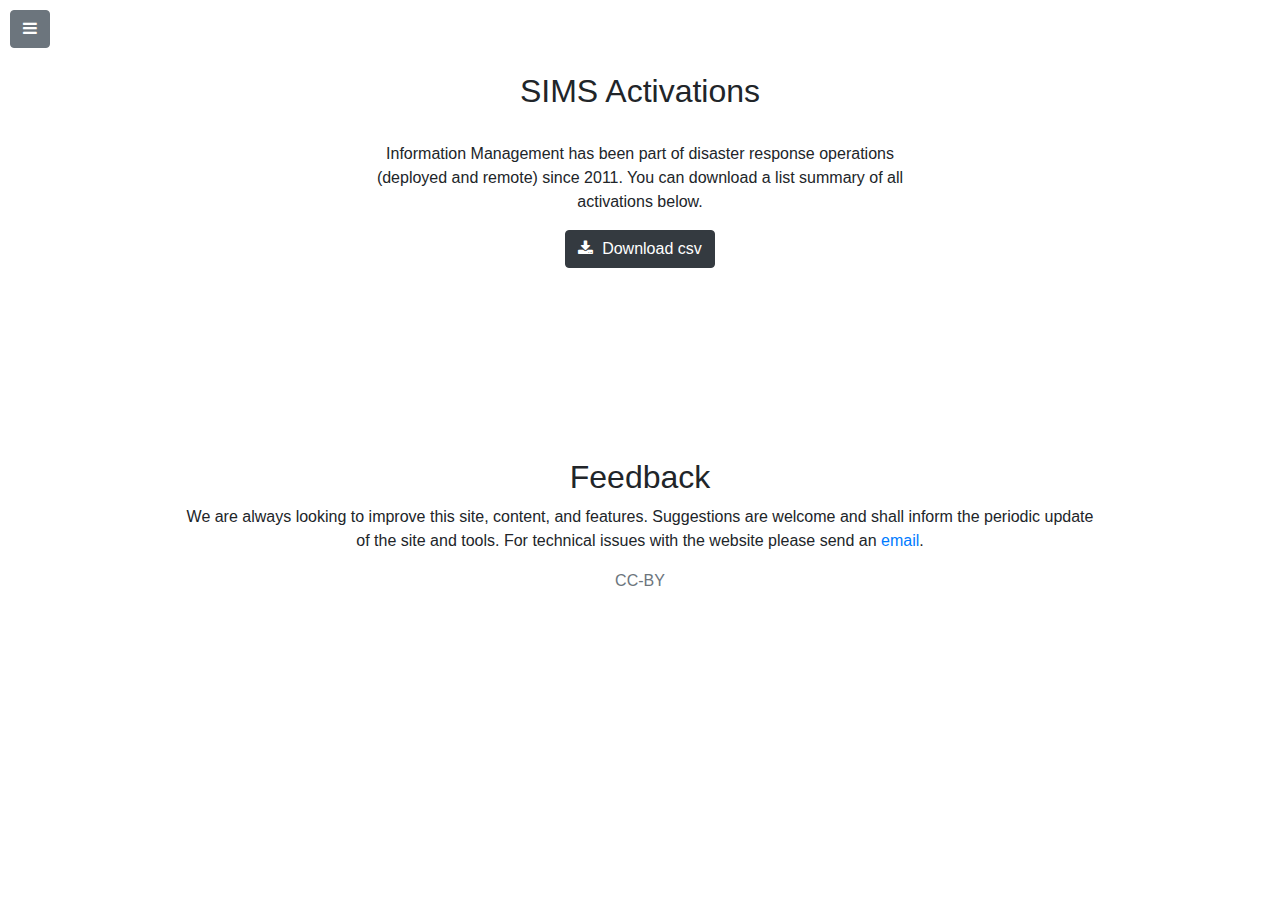
<file: dashboard/index.html>
<!DOCTYPE html>
<html lang="en">

<head>

    <meta charset="utf-8">
    <meta name="viewport" content="width=device-width, initial-scale=1, shrink-to-fit=no">
    <meta name="description" content="The website for Surge Information Management Support (SIMS).">

    <title>SIMS</title>


    <link href="/assets/styles/vendor.min.css" rel="stylesheet">
    <link href="/assets/styles/custom.css" rel="stylesheet">
    
    

</head>

<body>

    <div id="wrapper">

        <!-- Sidebar -->
        <div id="sidebar-wrapper">
            <ul class="sidebar-nav">
              <a id="menu-toggle-sidebar" href="#" class="btn btn-secondary"><i class="fa fa-times"></i></a>
                <li class="sidebar-brand">
                    <a href="/">SIMS</a>
                </li>
                <li>
                    <a href="/resources">Resources</a>
                </li>
                <li>
                    <a href="/toolkit">Toolkit</a>
                </li>
                <li>
                    <a href="/dashboard">Dashboard</a>
                </li>
                <li>
                    <a href="/network">Network</a>
                </li>
            </ul>
        </div>
        <!-- /#sidebar-wrapper -->

        <!-- Page Content -->
        <!--  keep all page content within the #page-content-wrapper -->
        <div id="page-content-wrapper"> 
            
              <a href="#menu-toggle" class="btn btn-secondary" id="menu-toggle"><i class="fa fa-bars"></i></a>
              
              <!-- Dashboard  -->

<section id="dashboard">
<div class="container">
  
  <div class="row justify-content-center">
    <div class="col-10 text-center">
      <h2>SIMS Activations</h2>
    </div>
  </div>
  
  <div class="row justify-content-center d-none d-md-inline-block">
    <div class="col-10">
      <div id="map">
        <button id="reset-map" class="btn btn-md reset" style="display: none;">Reset map and table filters</button>
        <span class="reset" style="display: none;"> | Current filter: <span class="filter"></span></span>    
      </div>
    </div>
  </div>
  
  <br>
    
  <div class="row justify-content-center">
    <div class="col-10 col-md-6 text-center">
      <p class="d-sm-inline-block d-md-none">Information Management has been part of disaster response operations (deployed and remote) since 2011. An interactive map of all activations is available when viewing the website on a larger screen. You can download a list summary of all activations below.</p>
      <p class="d-sm-none d-md-inline-block">Information Management has been part of disaster response operations (deployed and remote) since 2011. You can download a list summary of all activations below.</p>
      <a id="download-data" class="btn btn-dark" href="https://docs.google.com/spreadsheets/d/1u2ZH4VBOjH-Rk3p4g8yel1TsBvBuyzUfwAr9le36V_A/pub?output=csv">
        <i class="fa fa-download" aria-hidden="true"></i>&nbsp; Download csv
      </a>
    </div>
  </div>

  <br>
    
    <div class="row justify-content-center">
      <div class="col-10 d-none d-md-inline-block">
        <div id="table" class="table table-hover"></div>
      </div>
    </div>
  
</div>
</section>

<!-- Footer/Feedback -->
<footer id="feedback" class="">
  <div class="container">
    <div class="row justify-content-center">
      <div class="col-10 text-center">
        <h2>Feedback</h2>
        <p>We are always looking to improve this site, content, and features. Suggestions are welcome and shall inform the periodic update of the site and tools. For technical issues with the website please send an <a href="mailto:daniel.joseph@redcross.org">email</a>.</p>
      </div>
    </div>
    <div class="row justify-content-center">
      <div class="col-10 text-center">
        <p class="text-muted">CC-BY</p>
      </div>
    </div>
  </div>
</footer>

<!-- Bootstrap core JavaScript -->
<script src="/assets/scripts/jquery.min.js"></script>
<script src="/assets/scripts/bootstrap.bundle.min.js"></script>

<!-- Menu Toggle Script -->
<script>
$("#menu-toggle").click(function(e) {
    e.preventDefault();
    $("#wrapper").toggleClass("toggled");
});
$("#menu-toggle-sidebar").click(function(e) {
    e.preventDefault();
    $("#wrapper").toggleClass("toggled");
});

// Scrolls to the selected menu item on the page
$(function () {
    $('a[href*=\\#]:not([href=\\#])').click(function () {
        if (location.pathname.replace(/^\//, '') == this.pathname.replace(/^\//, '') || location.hostname == this.hostname) {

            var target = $(this.hash);
            target = target.length ? target : $('[name=' + this.hash.slice(1) + ']');
            if (target.length) {
                $('html,body').animate({
                    scrollTop: target.offset().top
                }, 1000);
                return false;
            }
        }
    });
});
</script>

<script src="/assets/scripts/d3.min.js"></script>
<script src="/assets/scripts/crossfilter.js"></script>
<script src="/assets/scripts/dc.min.js"></script>
<script src="/assets/scripts/tabletop.min.js"></script>

<script>
var googleUrl = 'https://docs.google.com/spreadsheets/d/1u2ZH4VBOjH-Rk3p4g8yel1TsBvBuyzUfwAr9le36V_A/pubhtml';
var csvLocation = "https://docs.google.com/spreadsheets/d/1u2ZH4VBOjH-Rk3p4g8yel1TsBvBuyzUfwAr9le36V_A/pub?output=csv";
var jsonLocation = "/assets/data/world-map.json";
var rawData; // a global

function init() {
    Tabletop.init({
        key: googleUrl,
        callback: function (mydata, tabletop) {
            rawData = mydata;

            // cleaning data

            rawData.forEach(function (a) {
                a.Year = +a.Year;
            });

            var data = crossfilter(rawData);
            var countryDim = data.dimension(function (a) { return a.Country });
            var countryGroup = countryDim.group().reduceCount();

            var maxValue = countryGroup.top(1)[0].value + 1;
            var minValue = 1;

            // create color palette function for map colours

            var paletteScale = d3.scale.linear()
                    .domain([minValue, maxValue])
                    .range(["#ff4d4d", "#000000"]); // blue colour

            var width = document.getElementById("table").offsetWidth;

            //-------------------------------------- Map -------------------------------

            d3.json(jsonLocation, function (jsonErr, mapData) {
              
                var centre = d3.geo.centroid(mapData);
                var projection = d3.geo.mercator().center(centre).scale(140).translate([500, 220]);

                try {

                    var worldMap = dc.geoChoroplethChart("#map")
                        .width(900)
                        .height(500)
                        .dimension(countryDim)
                        .projection(projection)
                        .group(countryGroup)
                        .colors(paletteScale)
                        .transitionDelay([1500])
                        .colorCalculator(function (a) { return a ? worldMap.colors()(a) : "#d9d9d9" })
                        .overlayGeoJson(mapData.features, "state", function (a) {return a.properties.NAME;})
                } catch (e) { console.log("Error creating the map: ", e.message); }
                dc.renderAll();
                
                //clearing filters

                // var resetButton = document.getElementById("reset-map");
                // resetButton.onclick = function redraw() { worldMap.filterAll(); dc.redrawAll(); };

            }); // end of d3.json import


            //-------------------------------------- Table -----------------------------------------------------------

            try {
                var dataTable = dc.dataTable("#table")
                .width(1700)
                .height(400)
                .dimension(countryDim)
                .showGroups(false)
                .size(100) //change me if there are more than 100 lines in the table!!
                .group(function (a) {
                    return a;
                })
                .columns(["Year", "Response", "Country", "Support", "Start Date", "End Date"])
                .sortBy(function (a) { return [a["Year"], a["Response"]].join(); })
                // Need to sort create an if function to sort by start date, then if one does not exist, to sort by year
                .order(d3.descending)
                .transitionDelay([1000]);
            } catch (e) { console.log("Error creating the table: ", e.message) }

            dc.renderAll();

            //--------------------------------- map loading management (to improve UX)----------------------

            // document.onreadystatechange = function () {
            //   console.log("state: ")
            //   console.log(document.readyState)
            //     var state = document.readyState
            //     if (state == 'interactive') {
            //         document.getElementById('map').style.visibility = "hidden";
            //     } else if (state == 'complete') {
            //         setTimeout(function () {
            //             //document.getElementById('interactive');
            //             //document.getElementById('loading').style.display = "none";
            //             document.getElementById('map').style.visibility = "visible";
            //         }, 1000);
            //     }
            // };

        },
        simpleSheet: true
    })
}
window.addEventListener('DOMContentLoaded', init)

</script>

              

        </div> <!-- /#page-content-wrapper -->

    </div> <!-- /#wrapper -->

    
    


</body>

</html>
</file>
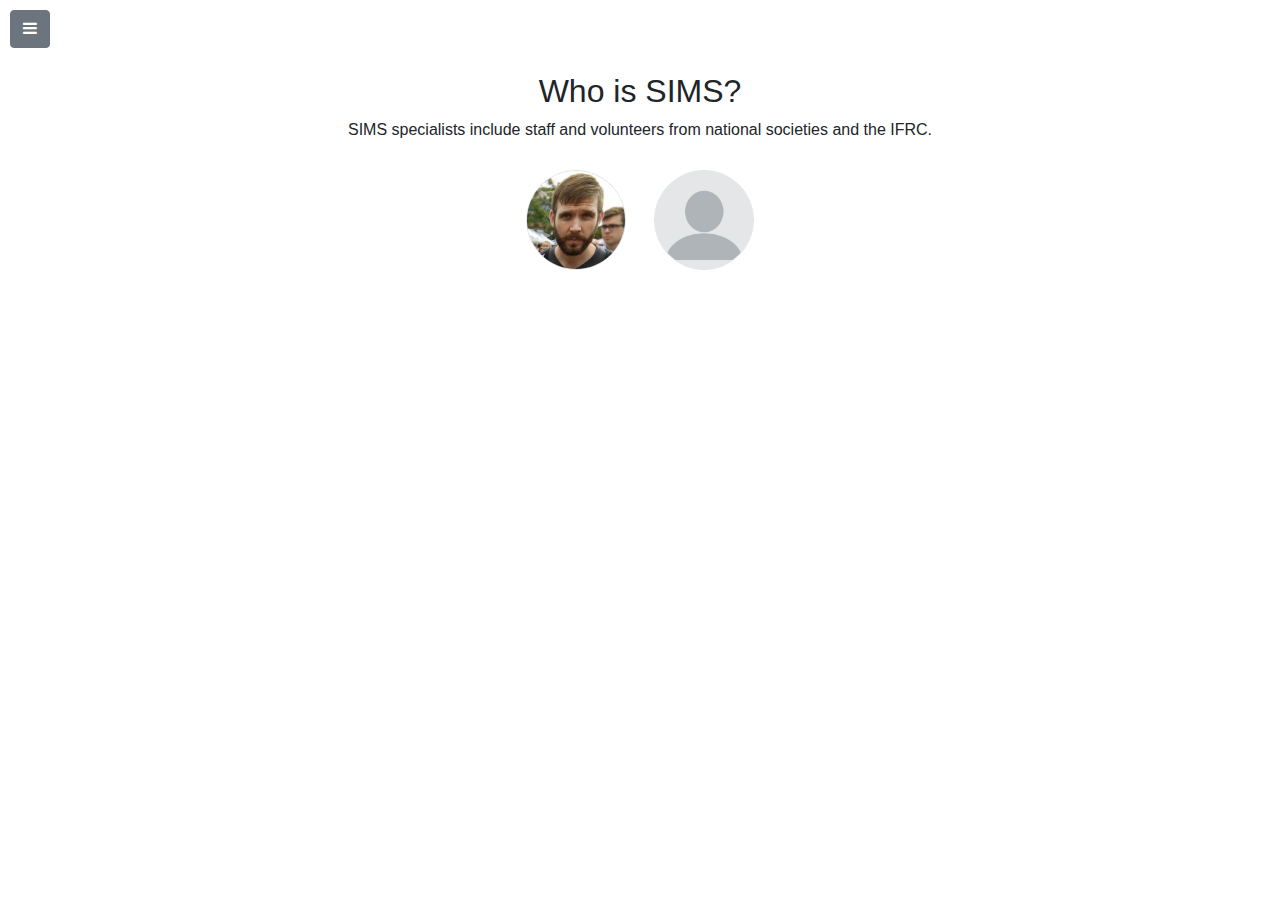
<file: network/index.html>
<!DOCTYPE html>
<html lang="en">

<head>

    <meta charset="utf-8">
    <meta name="viewport" content="width=device-width, initial-scale=1, shrink-to-fit=no">
    <meta name="description" content="The website for Surge Information Management Support (SIMS).">

    <title>SIMS</title>


    <link href="/assets/styles/vendor.min.css" rel="stylesheet">
    <link href="/assets/styles/custom.css" rel="stylesheet">
    
    

</head>

<body>

    <div id="wrapper">

        <!-- Sidebar -->
        <div id="sidebar-wrapper">
            <ul class="sidebar-nav">
              <a id="menu-toggle-sidebar" href="#" class="btn btn-secondary"><i class="fa fa-times"></i></a>
                <li class="sidebar-brand">
                    <a href="/">SIMS</a>
                </li>
                <li>
                    <a href="/resources">Resources</a>
                </li>
                <li>
                    <a href="/toolkit">Toolkit</a>
                </li>
                <li>
                    <a href="/dashboard">Dashboard</a>
                </li>
                <li>
                    <a href="/network">Network</a>
                </li>
            </ul>
        </div>
        <!-- /#sidebar-wrapper -->

        <!-- Page Content -->
        <!--  keep all page content within the #page-content-wrapper -->
        <div id="page-content-wrapper"> 
            
              <a href="#menu-toggle" class="btn btn-secondary" id="menu-toggle"><i class="fa fa-bars"></i></a>
              
              <section id="network">
  <div class="container">
    <div class="row justify-content-center">
      <div class="col-10 text-center">
        <h2>Who is SIMS?</h2>
        <p> SIMS specialists include staff and volunteers from national societies and the IFRC.</p>
      </div>
    </div>
    <div class="row justify-content-center">
      <div class="col-10 text-center">
        
          <div class="person-box">
            
            <a href="/network/dan-joseph/">
              <img width="100px" class="border rounded-circle" src="/assets/img/network/dan-joseph.jpg">
            </a>
            
          </div>
        
          <div class="person-box">
            <img width="100px" class="border rounded-circle" src="/assets/img/network/null.png">
          </div>
      </div>
    </div>
  </div>
</section>

<!-- Bootstrap core JavaScript -->
<script src="/assets/scripts/jquery.min.js"></script>
<script src="/assets/scripts/bootstrap.bundle.min.js"></script>

<!-- Menu Toggle Script -->
<script>
$("#menu-toggle").click(function(e) {
    e.preventDefault();
    $("#wrapper").toggleClass("toggled");
});
$("#menu-toggle-sidebar").click(function(e) {
    e.preventDefault();
    $("#wrapper").toggleClass("toggled");
});

// Scrolls to the selected menu item on the page
$(function () {
    $('a[href*=\\#]:not([href=\\#])').click(function () {
        if (location.pathname.replace(/^\//, '') == this.pathname.replace(/^\//, '') || location.hostname == this.hostname) {

            var target = $(this.hash);
            target = target.length ? target : $('[name=' + this.hash.slice(1) + ']');
            if (target.length) {
                $('html,body').animate({
                    scrollTop: target.offset().top
                }, 1000);
                return false;
            }
        }
    });
});
</script>
              

        </div> <!-- /#page-content-wrapper -->

    </div> <!-- /#wrapper -->

    
    


</body>

</html>
</file>
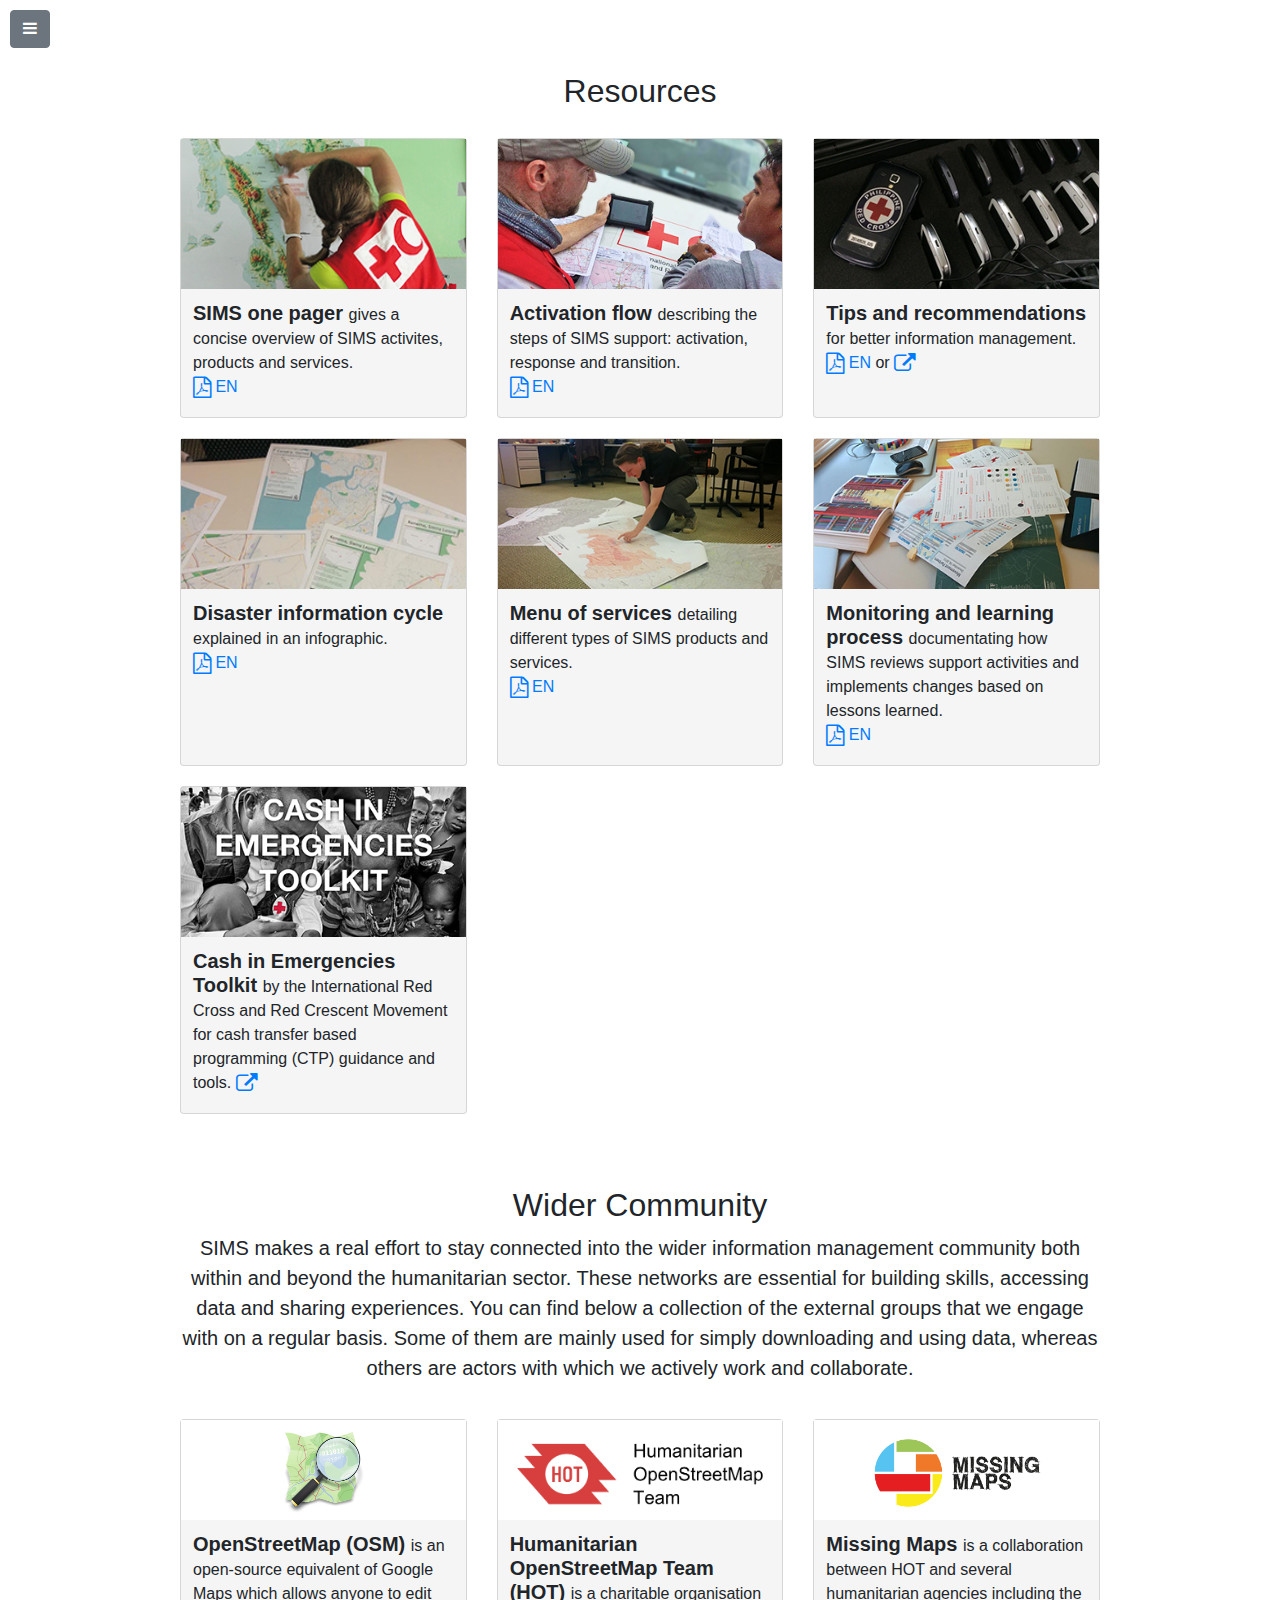
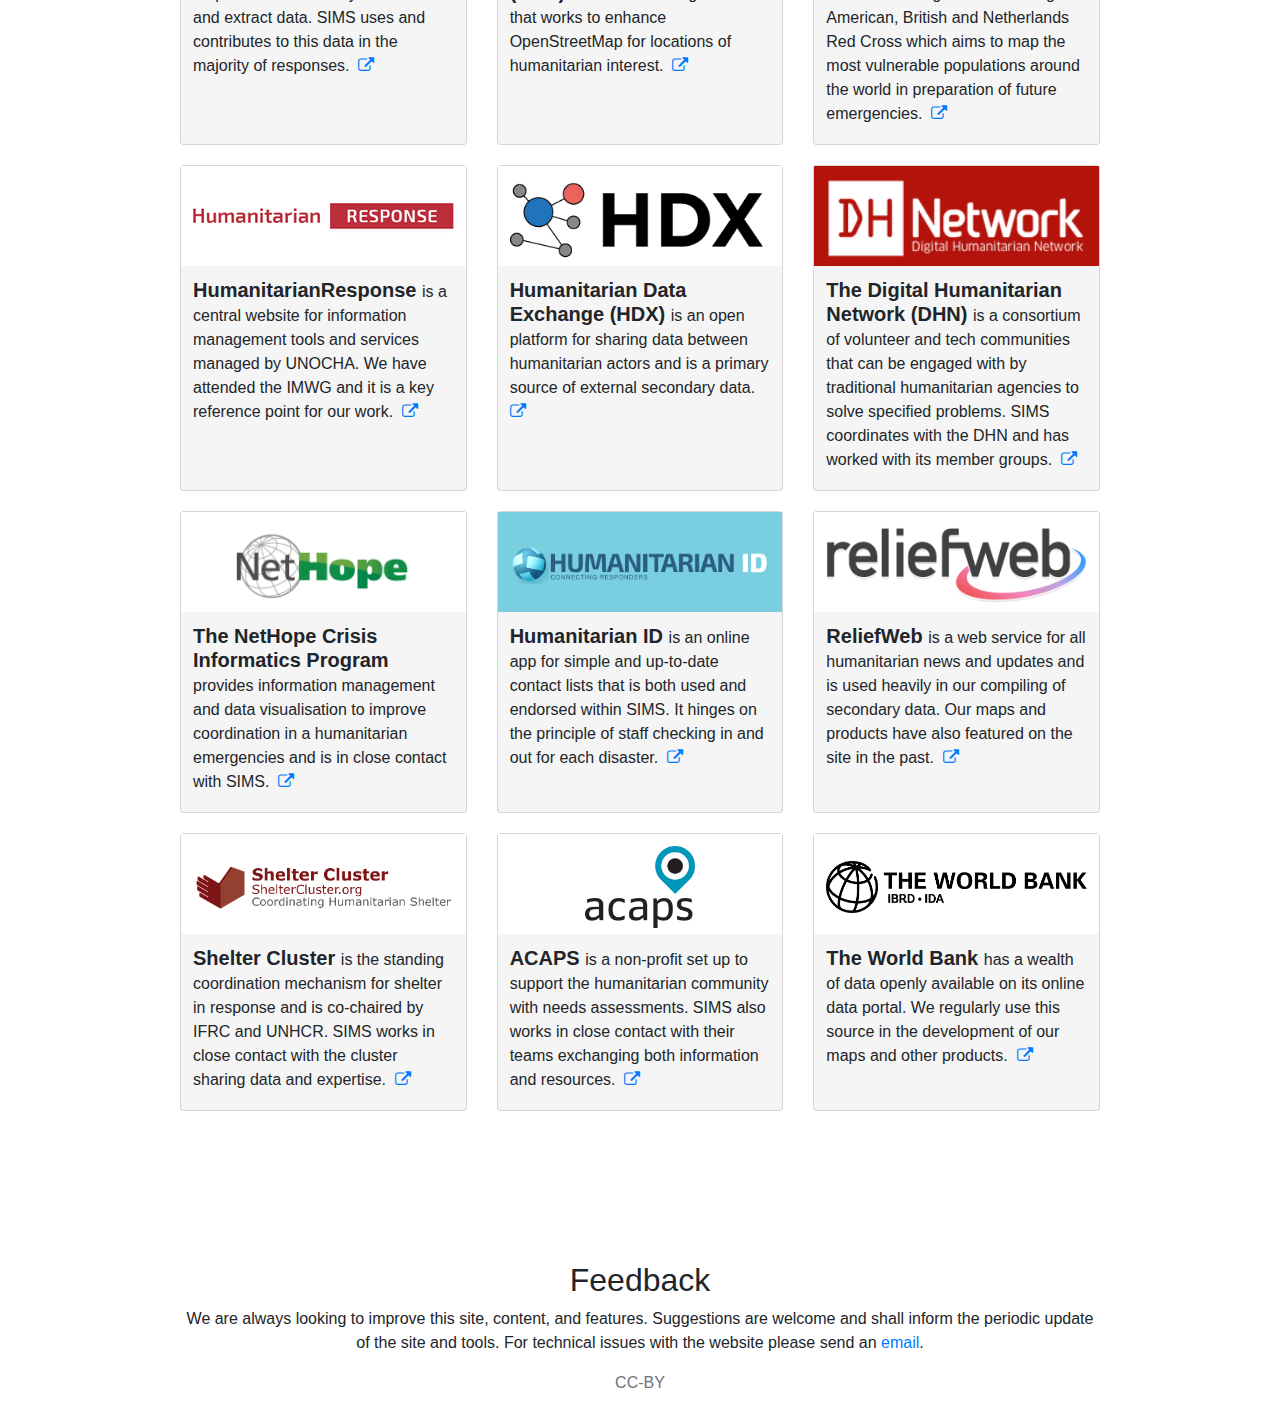
<file: resources/index.html>
<!DOCTYPE html>
<html lang="en">

<head>

    <meta charset="utf-8">
    <meta name="viewport" content="width=device-width, initial-scale=1, shrink-to-fit=no">
    <meta name="description" content="The website for Surge Information Management Support (SIMS).">

    <title>SIMS</title>


    <link href="/assets/styles/vendor.min.css" rel="stylesheet">
    <link href="/assets/styles/custom.css" rel="stylesheet">
    
    

</head>

<body>

    <div id="wrapper">

        <!-- Sidebar -->
        <div id="sidebar-wrapper">
            <ul class="sidebar-nav">
              <a id="menu-toggle-sidebar" href="#" class="btn btn-secondary"><i class="fa fa-times"></i></a>
                <li class="sidebar-brand">
                    <a href="/">SIMS</a>
                </li>
                <li>
                    <a href="/resources">Resources</a>
                </li>
                <li>
                    <a href="/toolkit">Toolkit</a>
                </li>
                <li>
                    <a href="/dashboard">Dashboard</a>
                </li>
                <li>
                    <a href="/network">Network</a>
                </li>
            </ul>
        </div>
        <!-- /#sidebar-wrapper -->

        <!-- Page Content -->
        <!--  keep all page content within the #page-content-wrapper -->
        <div id="page-content-wrapper"> 
            
              <a href="#menu-toggle" class="btn btn-secondary" id="menu-toggle"><i class="fa fa-bars"></i></a>
              
              <!-- Internal Resources -->
<section id="internal-resources">
  <div class="container">
    <div class="row justify-content-center">
      <div class="col-10 text-center">
        <h2 class="text-center">Resources</h2>  
        <!-- <p>Paragraph here</p> -->
        <div class="row">
          <div class="col-12 col-sm-6 col-md-4 resource-col">
            <div class="card h-100 resource-card external-resource">
              <div class="card-logo text-center internal-card-images">
                <img class="internal-card-images" src="/assets/img/resources/onepager.png" />
              </div>
              <div class="resource-card-text text-left">
                <h5>
                  <strong>SIMS one pager</strong> <small>
                    gives a concise overview of SIMS activites, products and services.
                    <br /><a href="/assets/docs/SIMS_One_Pager.pdf" download><i class="fa fa-lg fa-file-pdf-o"></i> EN</a>
                  </small>
                </h5>
              </div>
            </div>
          </div>
          <div class="col-12 col-sm-6 col-md-4 resource-col">
            <div class="card h-100 resource-card external-resource">
              <div class="card-logo text-center  internal-card-images">
                <img class="internal-card-images" src="/assets/img/resources/activation.png" />
              </div>
              <div class="resource-card-text text-left">
                <h5>
                  <strong>Activation flow</strong> <small>
                    describing the steps of SIMS support: activation, response and transition.
                    <br /><a href="/assets/docs/Activation_Flow_2016_March_v2.pdf" download><i class="fa-hover fa fa-lg fa-file-pdf-o"></i> EN</a>
                  </small>
                </h5>
              </div>
            </div>
          </div>
          <div class="col-12 col-sm-6 col-md-4 resource-col">
            <div class="card h-100 resource-card external-resource">
              <div class="card-logo text-center internal-card-images">
                <img class="internal-card-images" src="/assets/img/resources/tips.png" />
              </div>
              <div class="resource-card-text text-left">
                <h5>
                  <strong>Tips and recommendations</strong> <small>
                    for better information management.
                    <br /><a href="/assets/docs/IM_Tips.pdf" download><i class="fa fa-lg fa-file-pdf-o"></i> EN</a> or <a href="http://simonbjohnson.github.io/im-tips/" target="_blank"><i class="fa fa-lg fa-external-link"></i></a>
                  </small>
                </h5>
              </div>
            </div>
          </div>
          <div class="col-12 col-sm-6 col-md-4 resource-col">
            <div class="card h-100 resource-card external-resource">
              <div class="card-logo text-center internal-card-images">
                <img class="internal-card-images" src="/assets/img/resources/im.png" />
              </div>
              <div class="resource-card-text text-left">
                <h5>
                  <strong>Disaster information cycle</strong> <small>
                    explained in an infographic.
                    <br /><a href="/assets/docs/IM_Chart.pdf" download><i class="fa fa-lg fa-file-pdf-o"></i> EN</a>
                  </small>
                </h5>
              </div>
            </div>
          </div>
          <div class="col-12 col-sm-6 col-md-4 resource-col">
            <div class="card h-100 resource-card external-resource">
              <div class="card-logo text-center internal-card-images">
                <img class="internal-card-images" src="/assets/img/resources/services.png" />
              </div>
              <div class="resource-card-text text-left">
                <h5>
                  <strong>Menu of services</strong> <small>
                    detailing different types of SIMS products and services.
                    <br /><a href="/assets/docs/Menu_of_Services_20151222.pdf" download><i class="fa fa-lg fa-file-pdf-o"></i> EN</a>
                  </small>
                </h5>
              </div>
            </div>
          </div>
          <div class="col-12 col-sm-6 col-md-4 resource-col">
            <div class="card h-100 resource-card external-resource">
              <div class="card-logo text-center internal-card-images">
                <img class="internal-card-images" src="/assets/img/resources/learning.png" />
              </div>
              <div class="resource-card-text text-left">
                <h5>
                  <strong>Monitoring and learning process</strong> <small>
                    documentating how SIMS reviews support activities and implements changes based on lessons learned.
                    <br /><a href="/assets/docs/Monitoring_and_Learning_Process.pdf" download><i class="fa fa-lg fa-file-pdf-o"></i> EN</a>
                  </small>
                </h5>
              </div>
            </div>
          </div>
          <div class="col-12 col-sm-6 col-md-4 resource-col">
            <div class="card h-100 resource-card external-resource">
              <div class="card-logo text-center internal-card-images">
                <img class="internal-card-images" src="/assets/img/resources/cie.png" />
              </div>
              <div class="resource-card-text text-left">
                <h5>
                  <strong>Cash in Emergencies Toolkit</strong> <small>
                    by the International Red Cross and Red Crescent Movement for cash transfer based programming (CTP) guidance and tools.
                    <a href="http://rcmcash.org/" target="_blank"><i class="fa fa-lg fa-external-link"></i></a>
                  </small>
                </h5>
              </div>
            </div>
          </div>
        </div>
      </div>
    </div>
  </div> 
</section>


<!-- External Resources -->
<section id="external-resources">
    <div class="container">
        <div class="row justify-content-center">
            <div class="col-10">
                <h2 class="text-center">Wider Community</h2>
                <p class="lead text-center">SIMS makes a real effort to stay connected into the wider information management community both within and beyond the humanitarian sector. These networks are essential for building skills, accessing data and sharing experiences. You can find below a collection of the external groups that we engage with on a regular basis. Some of them are mainly used for simply downloading and using data, whereas others are actors with which we actively work and collaborate.</p>

                <div class="row">
                    <!-- COL 1-->
                    <div class="col-12 col-sm-6 col-md-4 resource-col">
                        <div class="card h-100 resource-card external-resource">
                            <div class="card-logo text-center">
                                <img class="external-card-images" src="/assets/img/logos/logo-osm.png" />
                            </div>
                            <div class="resource-card-text text-left">
                                <h5><strong>OpenStreetMap (OSM)</a></strong> <small>is an open-source equivalent of Google Maps which allows anyone to edit and extract data. SIMS uses and contributes to this data in the majority of responses. &nbsp;<a href="http://www.openstreetmap.org/" target="_blank"><i class="fa fa-external-link"></i></a></small></h5>
                            </div>
                        </div>
                    </div>
                    <div class="col-12 col-sm-6 col-md-4 resource-col">
                        <div class="card h-100 resource-card external-resource">
                            <div class="card-logo text-center">
                                <img class="external-card-images card-logo-fit-size" src="/assets/img/logos/logo-hot.png" />
                            </div>
                            <div class="resource-card-text text-left">
                                <h5><strong>Humanitarian OpenStreetMap Team (HOT)</strong> <small>is a charitable organisation that works to enhance OpenStreetMap for locations of humanitarian interest. &nbsp;<a href="https://hotosm.org/" target="_blank"><i class="fa fa-external-link"></i></a></small></h5>
                            </div>
                        </div>
                    </div>
                    <div class="col-12 col-sm-6 col-md-4 resource-col">
                        <div class="card h-100 resource-card external-resource">
                            <div class="card-logo text-center">
                                <img class="external-card-images card-logo-fit-size" src="/assets/img/logos/logo-missingmaps.png" />
                            </div>
                            <div class="resource-card-text text-left">
                                <h5><strong>Missing Maps</strong> <small>is a collaboration between HOT and several humanitarian agencies including the American, British and Netherlands Red Cross which aims to map the most vulnerable populations around the world in preparation of future emergencies. &nbsp;<a href="http://www.missingmaps.org/" target="_blank"><i class="fa fa-external-link"></i></a></small></h5>
                            </div>
                        </div>
                    </div>
                    <div class="col-12 col-sm-6 col-md-4 resource-col">
                        <div class="card h-100 resource-card external-resource">
                            <div class="card-logo text-center">
                                <img class="external-card-images card-logo-fit-size" src="/assets/img/logos/logo-hresp.png" />
                            </div>
                            <div class="resource-card-text text-left">
                                <h5><strong>HumanitarianResponse</strong> <small>is a central website for information management tools and services managed by UNOCHA. We have attended the IMWG and it is a key reference point for our work. &nbsp;<a href="https://www.humanitarianresponse.info/" target="_blank"><i class="fa fa-external-link"></i></a></small></h5>
                            </div>
                        </div>
                    </div>

                    <div class="col-12 col-sm-6 col-md-4 resource-col">
                        <div class="card h-100 resource-card external-resource">
                            <div class="card-logo text-center">
                                <img class="external-card-images card-logo-fit-size" src="/assets/img/logos/logo-hdx.png" />
                            </div>
                            <div class="resource-card-text text-left">
                                <h5><strong>Humanitarian Data Exchange (HDX)</strong> <small>is an open platform for sharing data between humanitarian actors and is a primary source of external secondary data. &nbsp;<a href="https://data.hdx.rwlabs.org/" target="_blank"><i class="fa fa-external-link"></i></a></small></h5>
                            </div>
                        </div>
                    </div>
                    <div class="col-12 col-sm-6 col-md-4 resource-col">
                        <div class="card h-100 resource-card external-resource">
                            <div class="card-logo dhn text-center">
                                <img class="external-card-images card-logo-fit-size" src="/assets/img/logos/logo-dhn.png" />
                            </div>
                            <div class="resource-card-text text-left">
                                <h5><strong>The Digital Humanitarian Network (DHN)</strong> <small>is a consortium of volunteer and tech communities that can be engaged with by traditional humanitarian agencies to solve specified problems. SIMS coordinates with the DHN and has worked with its member groups. &nbsp;<a href="http://digitalhumanitarians.com/" target="_blank"><i class="fa fa-external-link"></i></a></small></h5>
                            </div>
                        </div>
                    </div>
                    <div class="col-12 col-sm-6 col-md-4 resource-col">
                        <div class="card h-100 resource-card external-resource">
                            <div class="card-logo text-center">
                                <img class="external-card-images card-logo-fit-size" src="/assets/img/logos/logo-nethope.png" />
                            </div>
                            <div class="resource-card-text text-left">
                                <h5><strong>The NetHope Crisis Informatics Program</strong> <small>provides information management and data visualisation to improve coordination in a humanitarian emergencies and is in close contact with SIMS. &nbsp;<a href="http://informatics.nethope.org/" target="_blank"><i class="fa fa-external-link"></i></a></small></h5>
                            </div>
                        </div>
                    </div>

                        <div class="col-12 col-sm-6 col-md-4 resource-col">
                            <div class="card h-100 resource-card external-resource">
                                <div class="card-logo hid text-center">
                                    <img class="external-card-images card-logo-fit-size" src="/assets/img/logos/logo-hid.png" />
                                </div>
                                <div class="resource-card-text text-left">
                                    <h5><strong>Humanitarian ID</strong> <small>is an online app for simple and up-to-date contact lists that is both used and endorsed within SIMS. It hinges on the principle of staff checking in and out for each disaster. &nbsp;<a href="https://humanitarian.id/#/" target="_blank"><i class="fa fa-external-link"></i></a></small></h5>
                                </div>
                            </div>
                        </div>
                            <div class="col-12 col-sm-6 col-md-4 resource-col">
                                <div class="card h-100 resource-card external-resource">
                                    <div class="card-logo text-center">
                                        <img class="external-card-images card-logo-fit-size" src="/assets/img/logos/logo-rw.png" />
                                    </div>
                                    <div class="resource-card-text text-left">
                                        <h5><strong>ReliefWeb</strong> <small>is a web service for all humanitarian news and updates and is used heavily in our compiling of secondary data. Our maps and products have also featured on the site in the past. &nbsp;<a href="http://reliefweb.int/" target="_blank"><i class="fa fa-external-link"></i></a></small></h5>
                                    </div>
                                </div>
                            </div>

                    <!-- COL 3-->

                        <div class="col-12 col-sm-6 col-md-4 resource-col">
                            <div class="card h-100 resource-card external-resource">
                                <div class="card-logo text-center ">
                                    <img class="external-card-images card-logo-fit-size" src="/assets/img/logos/logo-sheltercluster.png" />
                                </div>
                                <div class="resource-card-text text-left">
                                    <h5><strong>Shelter Cluster</strong> <small>is the standing coordination mechanism for shelter in response and is co-chaired by IFRC and UNHCR. SIMS works in close contact with the cluster sharing data and expertise. &nbsp;<a href="http://www.sheltercluster.org/" target="_blank"><i class="fa fa-external-link"></i></a></small></h5>
                                </div>
                            </div>
                        </div>
                            <div class="col-12 col-sm-6 col-md-4 resource-col">
                                <div class="card h-100 resource-card external-resource">
                                    <div class="card-logo text-center">
                                        <img class="external-card-images" src="/assets/img/logos/logo-acaps.png" />
                                    </div>
                                    <div class="resource-card-text text-left">
                                        <h5><strong>ACAPS</strong> <small>is a non-profit set up to support the humanitarian community with needs assessments. SIMS also works in close contact with their teams exchanging both information and resources. &nbsp;<a href="http://www.acaps.org/" target="_blank"><i class="fa fa-external-link"></i></a></small></h5>
                                    </div>
                                </div>
                            </div>
                                <div class="col-12 col-sm-6 col-md-4 resource-col">
                                    <div class="card h-100 resource-card external-resource">
                                        <div class="card-logo text-center">
                                            <img class="external-card-images card-logo-fit-size" src="/assets/img/logos/logo-wb.png" />
                                        </div>
                                        <div class="resource-card-text text-left">
                                            <h5><strong>The World Bank</strong> <small>has a wealth of data openly available on its online data portal. We regularly use this source in the development of our maps and other products. &nbsp;<a href="http://data.worldbank.org/" target="_blank"><i class="fa fa-external-link"></i></a></small></h5>
                                        </div>
                                    </div>
                                </div>


                </div>
                <!-- /.row (nested) -->
            </div>
            <!-- /.col-10 -->
        </div>
        <!-- /.row -->
    </div>
    <!-- /.container -->
</section>

<!-- Footer/Feedback -->
<footer id="feedback" class="">
  <div class="container">
    <div class="row justify-content-center">
      <div class="col-10 text-center">
        <h2>Feedback</h2>
        <p>We are always looking to improve this site, content, and features. Suggestions are welcome and shall inform the periodic update of the site and tools. For technical issues with the website please send an <a href="mailto:daniel.joseph@redcross.org">email</a>.</p>
      </div>
    </div>
    <div class="row justify-content-center">
      <div class="col-10 text-center">
        <p class="text-muted">CC-BY</p>
      </div>
    </div>
  </div>
</footer>

<!-- Bootstrap core JavaScript -->
<script src="/assets/scripts/jquery.min.js"></script>
<script src="/assets/scripts/bootstrap.bundle.min.js"></script>

<!-- Menu Toggle Script -->
<script>
$("#menu-toggle").click(function(e) {
    e.preventDefault();
    $("#wrapper").toggleClass("toggled");
});
$("#menu-toggle-sidebar").click(function(e) {
    e.preventDefault();
    $("#wrapper").toggleClass("toggled");
});

// Scrolls to the selected menu item on the page
$(function () {
    $('a[href*=\\#]:not([href=\\#])').click(function () {
        if (location.pathname.replace(/^\//, '') == this.pathname.replace(/^\//, '') || location.hostname == this.hostname) {

            var target = $(this.hash);
            target = target.length ? target : $('[name=' + this.hash.slice(1) + ']');
            if (target.length) {
                $('html,body').animate({
                    scrollTop: target.offset().top
                }, 1000);
                return false;
            }
        }
    });
});
</script>

              

        </div> <!-- /#page-content-wrapper -->

    </div> <!-- /#wrapper -->

    
    


</body>

</html>
</file>
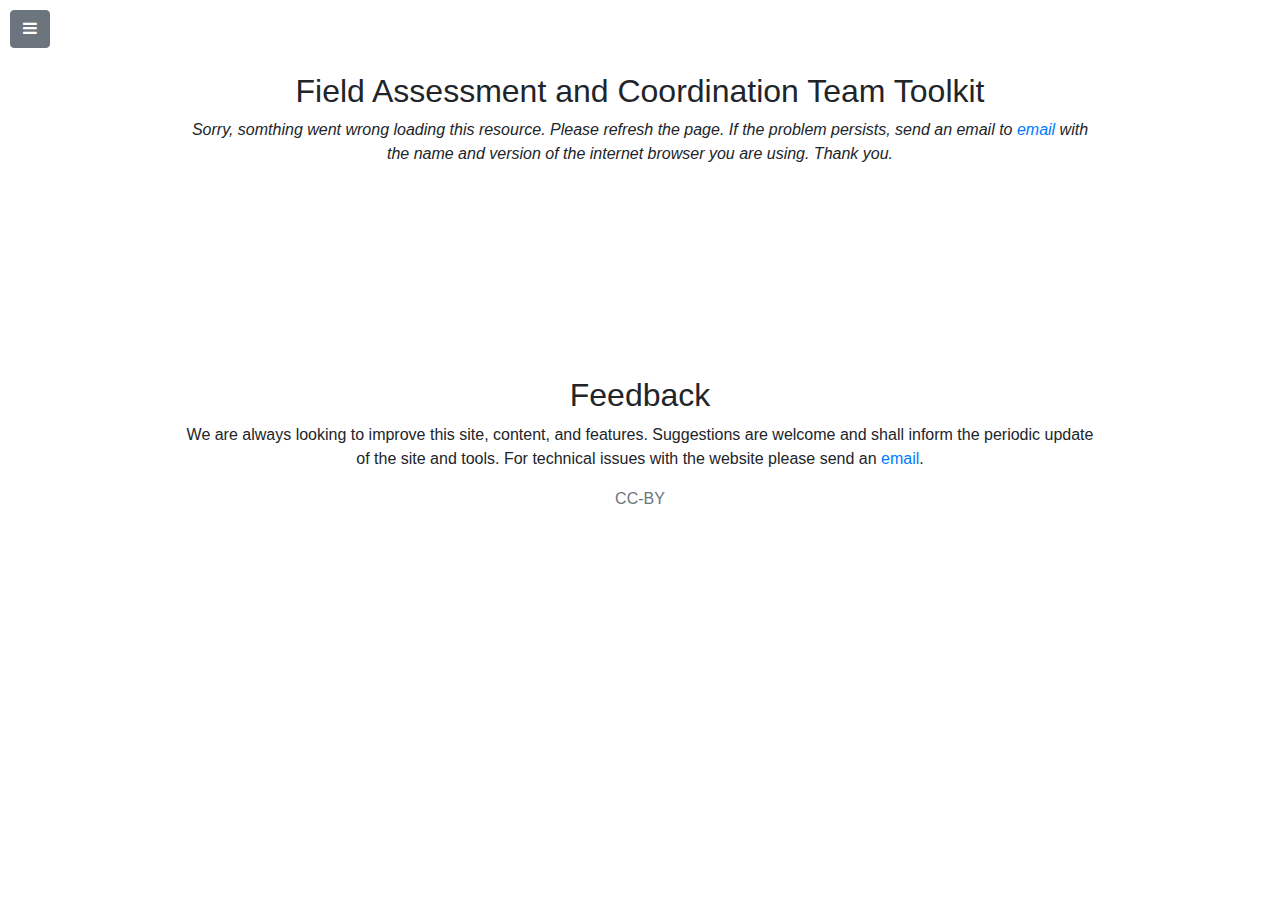
<file: toolkit/index.html>
<!DOCTYPE html>
<html lang="en">

<head>

    <meta charset="utf-8">
    <meta name="viewport" content="width=device-width, initial-scale=1, shrink-to-fit=no">
    <meta name="description" content="The website for Surge Information Management Support (SIMS).">

    <title>SIMS</title>


    <link href="/assets/styles/vendor.min.css" rel="stylesheet">
    <link href="/assets/styles/custom.css" rel="stylesheet">
    
    

</head>

<body>

    <div id="wrapper">

        <!-- Sidebar -->
        <div id="sidebar-wrapper">
            <ul class="sidebar-nav">
              <a id="menu-toggle-sidebar" href="#" class="btn btn-secondary"><i class="fa fa-times"></i></a>
                <li class="sidebar-brand">
                    <a href="/">SIMS</a>
                </li>
                <li>
                    <a href="/resources">Resources</a>
                </li>
                <li>
                    <a href="/toolkit">Toolkit</a>
                </li>
                <li>
                    <a href="/dashboard">Dashboard</a>
                </li>
                <li>
                    <a href="/network">Network</a>
                </li>
            </ul>
        </div>
        <!-- /#sidebar-wrapper -->

        <!-- Page Content -->
        <!--  keep all page content within the #page-content-wrapper -->
        <div id="page-content-wrapper"> 
            
              <a href="#menu-toggle" class="btn btn-secondary" id="menu-toggle"><i class="fa fa-bars"></i></a>
              
              <section id="toolkit">
    <div class="container">
        <div class="row justify-content-center">
            <div class="col-10 text-center">
                <h2>Field Assessment and Coordination Team Toolkit</h2>
            </div>
            <div class="col-10 text-center">
                <div class="error-message-toolkit"><p><i>Sorry, somthing went wrong loading this resource. Please refresh the page. If the problem persists, send an email to <a href="mailto:daniel.joseph@redcross.org">email</a> with the name and version of the internet browser you are using. Thank you.</i></p></div>
                <div data-toolkitpath="toolkit" class="toolkit-block">
                    <div class="contents"></div>
                    <!-- ### folders and file links go here ### -->
                </div>
            </div>
        </div>
        <!-- /.row -->
    </div>
    <!-- /.container -->
</section>

<!-- Footer/Feedback -->
<footer id="feedback" class="">
  <div class="container">
    <div class="row justify-content-center">
      <div class="col-10 text-center">
        <h2>Feedback</h2>
        <p>We are always looking to improve this site, content, and features. Suggestions are welcome and shall inform the periodic update of the site and tools. For technical issues with the website please send an <a href="mailto:daniel.joseph@redcross.org">email</a>.</p>
      </div>
    </div>
    <div class="row justify-content-center">
      <div class="col-10 text-center">
        <p class="text-muted">CC-BY</p>
      </div>
    </div>
  </div>
</footer>

<!-- Bootstrap core JavaScript -->
<script src="/assets/scripts/jquery.min.js"></script>
<script src="/assets/scripts/bootstrap.bundle.min.js"></script>

<!-- Menu Toggle Script -->
<script>
$("#menu-toggle").click(function(e) {
    e.preventDefault();
    $("#wrapper").toggleClass("toggled");
});
$("#menu-toggle-sidebar").click(function(e) {
    e.preventDefault();
    $("#wrapper").toggleClass("toggled");
});

// Scrolls to the selected menu item on the page
$(function () {
    $('a[href*=\\#]:not([href=\\#])').click(function () {
        if (location.pathname.replace(/^\//, '') == this.pathname.replace(/^\//, '') || location.hostname == this.hostname) {

            var target = $(this.hash);
            target = target.length ? target : $('[name=' + this.hash.slice(1) + ']');
            if (target.length) {
                $('html,body').animate({
                    scrollTop: target.offset().top
                }, 1000);
                return false;
            }
        }
    });
});
</script>

<script src="/assets/scripts/d3.min.js"></script>

<script src="/assets/scripts/toolkit.js"></script>

              

        </div> <!-- /#page-content-wrapper -->

    </div> <!-- /#wrapper -->

    
    


</body>

</html>
</file>
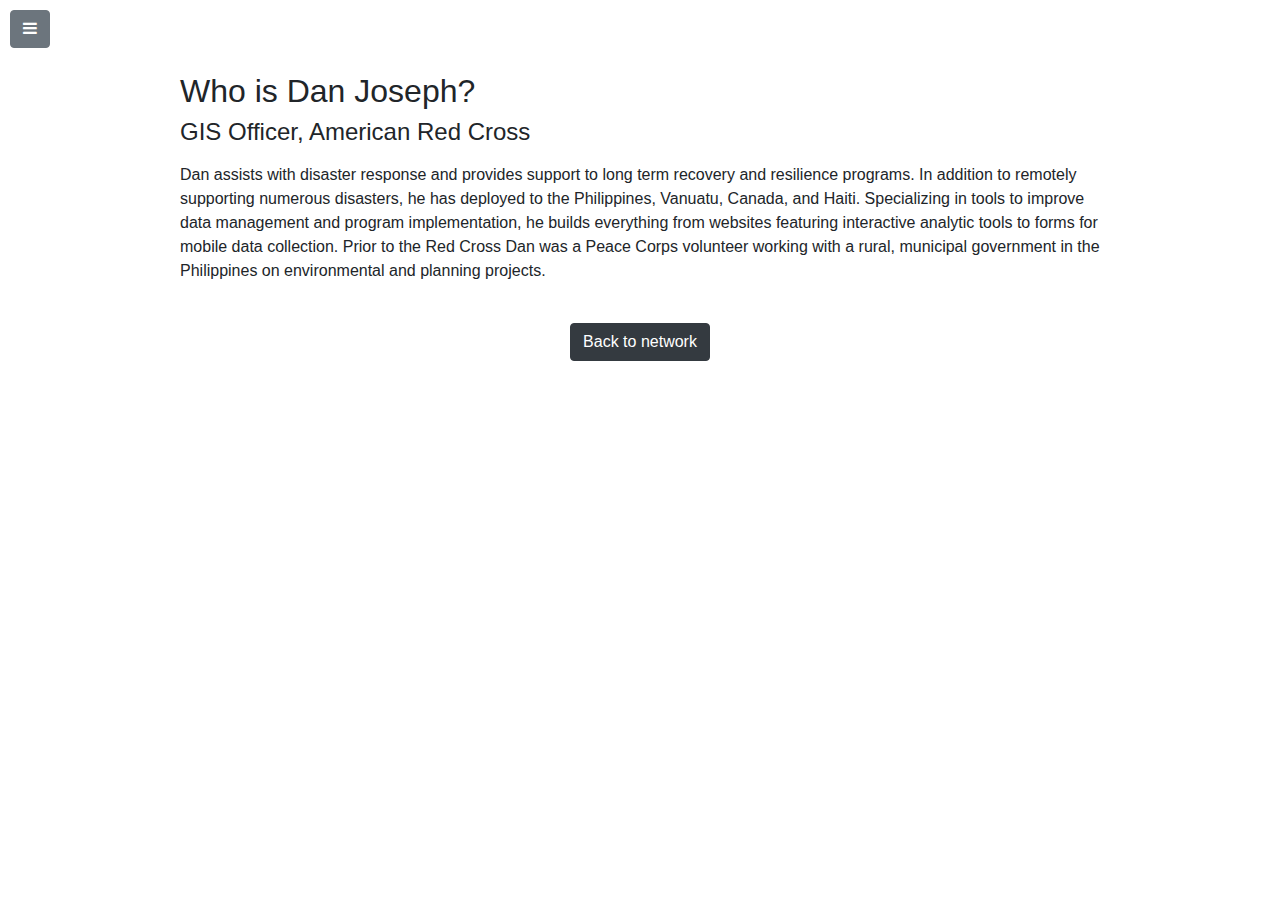
<file: network/dan-joseph/index.html>
<!DOCTYPE html>
<html lang="en">

<head>

    <meta charset="utf-8">
    <meta name="viewport" content="width=device-width, initial-scale=1, shrink-to-fit=no">
    <meta name="description" content="The website for Surge Information Management Support (SIMS).">

    <title>Dan Joseph</title>


    <link href="/assets/styles/vendor.min.css" rel="stylesheet">
    <link href="/assets/styles/custom.css" rel="stylesheet">
    
    

</head>

<body>

    <div id="wrapper">

        <!-- Sidebar -->
        <div id="sidebar-wrapper">
            <ul class="sidebar-nav">
              <a id="menu-toggle-sidebar" href="#" class="btn btn-secondary"><i class="fa fa-times"></i></a>
                <li class="sidebar-brand">
                    <a href="/">SIMS</a>
                </li>
                <li>
                    <a href="/resources">Resources</a>
                </li>
                <li>
                    <a href="/toolkit">Toolkit</a>
                </li>
                <li>
                    <a href="/dashboard">Dashboard</a>
                </li>
                <li>
                    <a href="/network">Network</a>
                </li>
            </ul>
        </div>
        <!-- /#sidebar-wrapper -->

        <!-- Page Content -->
        <!--  keep all page content within the #page-content-wrapper -->
        <div id="page-content-wrapper"> 
            
              <a href="#menu-toggle" class="btn btn-secondary" id="menu-toggle"><i class="fa fa-bars"></i></a>
              
              <div class="container" style="padding-top:72px;">
  <div class="row justify-content-center">
    <div class="col-10">
      <h2>Who is Dan Joseph?</h2>
      <h4>GIS Officer, American Red Cross</h4>
      <p> <p>Dan assists with disaster response and provides support to long term recovery and resilience programs. In addition to remotely supporting numerous disasters, he has deployed to the Philippines, Vanuatu, Canada, and Haiti. Specializing in tools to improve data management and program implementation, he builds everything from websites featuring interactive analytic tools to forms for mobile data collection. Prior to the Red Cross Dan was a Peace Corps volunteer working with a rural, municipal government in the Philippines on environmental and planning projects.</p>
 </p>
    </div>
  </div>
</div>
<br>
<div class="row justify-content-center">
  <div class="col-10 text-center">
    <a class="btn btn-dark" href="/network" role="button">Back to network</a>
  </div>
</div>

<!-- Bootstrap core JavaScript -->
<script src="/assets/scripts/jquery.min.js"></script>
<script src="/assets/scripts/bootstrap.bundle.min.js"></script>

<!-- Menu Toggle Script -->
<script>
$("#menu-toggle").click(function(e) {
    e.preventDefault();
    $("#wrapper").toggleClass("toggled");
});
$("#menu-toggle-sidebar").click(function(e) {
    e.preventDefault();
    $("#wrapper").toggleClass("toggled");
});

// Scrolls to the selected menu item on the page
$(function () {
    $('a[href*=\\#]:not([href=\\#])').click(function () {
        if (location.pathname.replace(/^\//, '') == this.pathname.replace(/^\//, '') || location.hostname == this.hostname) {

            var target = $(this.hash);
            target = target.length ? target : $('[name=' + this.hash.slice(1) + ']');
            if (target.length) {
                $('html,body').animate({
                    scrollTop: target.offset().top
                }, 1000);
                return false;
            }
        }
    });
});
</script>
              

        </div> <!-- /#page-content-wrapper -->

    </div> <!-- /#wrapper -->

    
    


</body>

</html>
</file>
<file: assets/styles/custom.css>
body {
  overflow-x: hidden;
}

#banner {
  width: 100%;
  height: auto;
  padding-top: 100px;
  padding-bottom: 300px;
  text-align: center;
  background: url(../img/front-banner-fade.jpg) no-repeat center bottom scroll;
  background-color: #000;
  -webkit-background-size: cover;
  -moz-background-size: cover;
  background-size: cover;
  -o-background-size: cover;
}

#about {
  padding-top: 200px;
}

#gallery {
  padding-top: 36px;
}

#internal-resources, #external-resources {
  padding-top: 72px;
}

#toolkit {
  padding-top: 72px;
}

#dashboard {
  padding-top: 72px;
}

#network {
  padding-top: 72px;
}


#feedback {
  padding-top: 150px;
}

.error-message-toolkit {
  display: none;
}



/* Resources Style */
/* =============== */

.resource-card {
  background-color: #f5f5f5;
}

.resource-card .card-logo {
  background-color: #fff;
}

.resource-col {
  margin-top: 20px;
}

.resource-card-text {
  align-content: left;
  padding: 12px;
}

.internal-card-images {
  object-fit: cover;
  width: 100%;
  height: 150px;
  max-height: none;
  overflow: hidden;
}

.external-card-images {
  object-fit: contain;
  padding: 12px 12px 6px 12px;
  max-width: 100%;
  height: 100px;
  max-height: 100%;
}

.card-logo.dhn {
  background: #B3130B;
}

.card-logo.hid {
  background: #79CFDF;
}



/* Gallery Styles */
/* ============== */

.error-message-gallery {
  display: none;
}

.gallery-thumb {
  cursor: pointer;
  margin: 12px;
  height: 100px;
  width: 100px;
}



/* Toolkit Styles */
/* ============== */

.person-box {
  display: inline-block;
  padding: 12px;
}

/* Toolkit Styles */
/* ============== */

#toolkit .contents {
  margin-bottom: 16px;
}

.toolkit-block {
  padding: 14px 0px;
}

.toolkit-card {
  background-color: #DDE8E8;
  margin: 6px;
  border-radius: 2px;
  text-align: left;
  /*box-shadow: 0 2px 5px 0 rgba(0, 0, 0, 0.16), 0 2px 10px 0 rgba(0, 0, 0, 0.12);*/
}

.toolkit-card .color {
  border-radius: 2px 0;
  padding: 8px;
  display: inline-block;
  background-color: #d7d7d8;
}

.toolkit-card .text {
  padding: 8px;
  display: inline-block;
}

.toolkit-card a {
  text-decoration: none;
  color: inherit;
}



/* Sidebar Styles */
/* ============== */
/*!
based on Simple Sidebar (https://startbootstrap.com/template-overviews/simple-sidebar) 
copyright 2013-2017 Start Bootstrap, licensed under MIT 
(https://github.com/BlackrockDigital/startbootstrap-simple-sidebar/blob/master/LICENSE)
*/

#menu-toggle {
  position: fixed;
  top: 10px;
  left: 10px;
}

#menu-toggle-sidebar {
  margin: 10px;
}

#wrapper {
  padding-left: 0;
  -webkit-transition: all 0.5s ease;
  -moz-transition: all 0.5s ease;
  -o-transition: all 0.5s ease;
  transition: all 0.5s ease;
}

#wrapper.toggled {
  padding-left: 250px;
}

#sidebar-wrapper {
  z-index: 1000;
  position: fixed;
  left: 250px;
  width: 0;
  height: 100%;
  margin-left: -250px;
  overflow-y: auto;
  background: #000;
  -webkit-transition: all 0.5s ease;
  -moz-transition: all 0.5s ease;
  -o-transition: all 0.5s ease;
  transition: all 0.5s ease;
}

#wrapper.toggled #sidebar-wrapper {
  width: 250px;
}

#page-content-wrapper {
  width: 100%;
  position: absolute;
  padding: 0;
}

#wrapper.toggled #page-content-wrapper {
  position: absolute;
  margin-right: -250px;
}

.sidebar-nav {
  position: absolute;
  top: 0;
  width: 250px;
  margin: 0;
  padding: 0;
  list-style: none;
}

.sidebar-nav li {
  text-indent: 20px;
  line-height: 40px;
}

.sidebar-nav li a {
  display: block;
  text-decoration: none;
  color: #999999;
}

.sidebar-nav li a:hover {
  text-decoration: none;
  color: #fff;
  background: rgba(255, 255, 255, 0.2);
}

.sidebar-nav li a:active, .sidebar-nav li a:focus {
  text-decoration: none;
}

.sidebar-nav>.sidebar-brand {
  height: 65px;
  font-size: 18px;
  line-height: 60px;
}

.sidebar-nav>.sidebar-brand a {
  color: #999999;
}

.sidebar-nav>.sidebar-brand a:hover {
  color: #fff;
  background: none;
}

@media(min-width:768px) {
  #wrapper {
    padding-left: 0;
  }
  #wrapper.toggled {
    padding-left: 250px;
  }
  #sidebar-wrapper {
    width: 0;
  }
  #wrapper.toggled #sidebar-wrapper {
    width: 250px;
  }
  #page-content-wrapper {
    padding: 0;
    position: relative;
  }
  #wrapper.toggled #page-content-wrapper {
    position: relative;
    margin-right: 0;
  }
}
</file>
